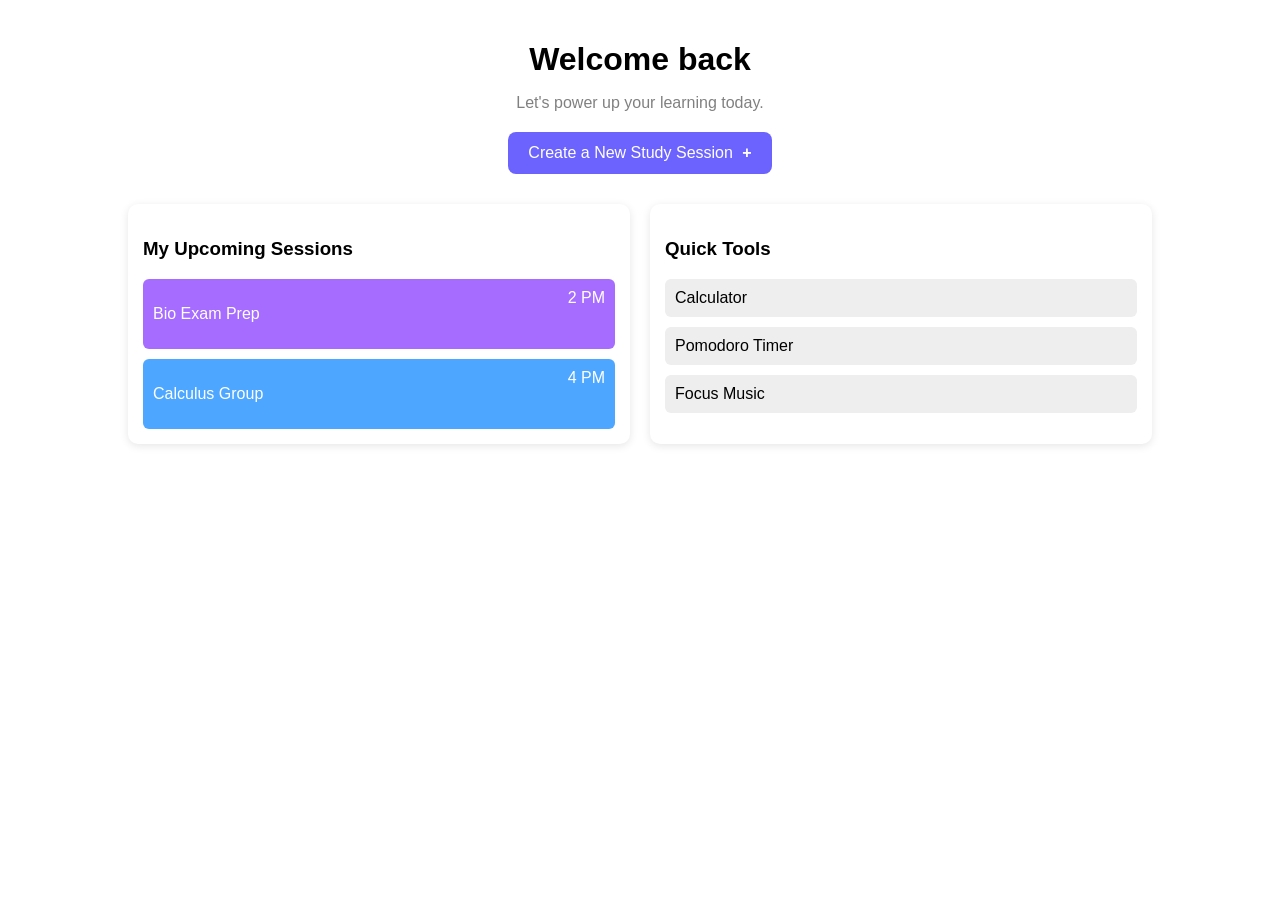
<file: home.html>
<!DOCTYPE html>
<html>
<head>
  <title>Studyverse Dashboard</title>

<link rel ="stylesheet" href="home.css">

</head>

<body>

<div class="container">

  <h1>Welcome back</h1>
  <p class="subtitle">Let's power up your learning today.</p>

  <button class="main-btn" onclick="createSession()">
    Create a New Study Session <span>+</span>
  </button>

  <div class="grid">

    <!-- Sessions -->
    <div class="card" id="sessions-card">
      <h3>My Upcoming Sessions</h3>

      <div class="item purple">
        <p>Bio Exam Prep</p>
        <span>2 PM</span>
      </div>

      <div class="item blue">
        <p>Calculus Group</p>
        <span>4 PM</span>
      </div>
    </div>

    <div class="card">
      <h3>Quick Tools</h3>

   <a href="https://www.calculator.net/" class="tool">Calculator</a>
     <a href="https://pomofocus.io/" class="tool">Pomodoro Timer</a>
      <a href="Roll No - 2510992711 (G1) Rakshit Sharma\index.html" class="tool">Focus Music</a>
    </div>

   
   

    

    </div>

  </div>

</div>

<script>
function createSession() {
    let name = prompt("Enter session name:");
    let time = prompt("Enter session time:");

    if (!name || !time) {
        alert("Please enter both name and time!");
        return;
    }

    let newItem = document.createElement("div");
    newItem.classList.add("item");

    let colors = ["purple", "blue"];
    let randomColor = colors[Math.floor(Math.random() * colors.length)];
    newItem.classList.add(randomColor);

    newItem.innerHTML = `
        <p>${name}</p>
        <span>${time}</span>
    `;

   
    newItem.onclick = function () {
        deleteSession(newItem);
    };

    document.getElementById("sessions-card").appendChild(newItem);
}

function deleteSession(element) {
    let confirmDelete = confirm("Do you want to delete this session?");
    if (confirmDelete) {
        element.remove();
    }
}


window.onload = function () {
    let items = document.querySelectorAll(".item");

    items.forEach(function(item) {
        item.onclick = function () {
            deleteSession(item);
        };
    });
};
</script>

</body>
</html>
</file>
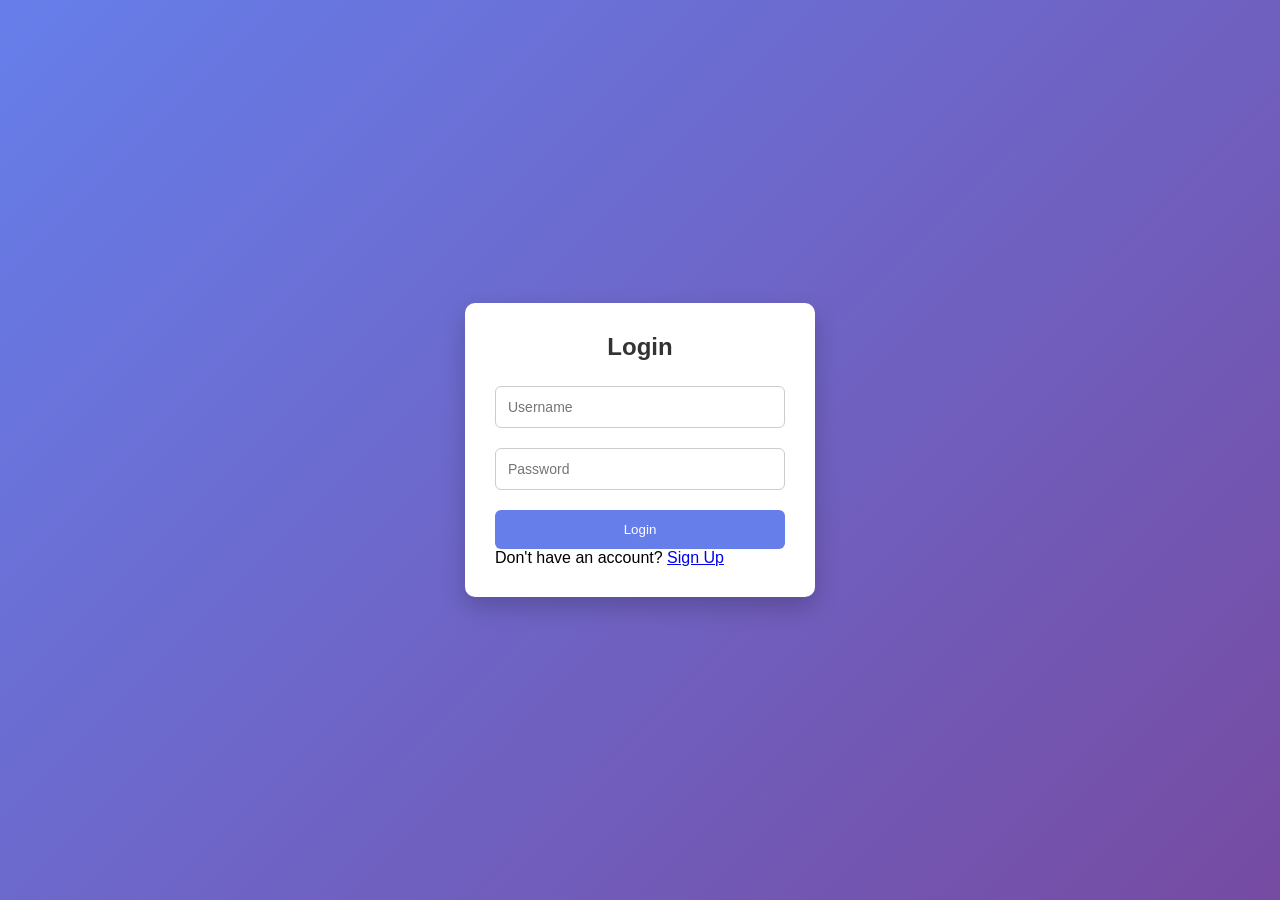
<file: login.html>
<!DOCTYPE html>
<html lang="en">
<head>
    <style>
        * {
            margin: 0;
            padding: 0;
            box-sizing: border-box;
            font-family: 'Poppins', sans-serif;
        }

        body {
            height: 100vh;
            display: flex;
            justify-content: center;
            align-items: center;
            background: linear-gradient(135deg, #667eea, #764ba2);
        }

        .login-box {
            width: 350px;
            padding: 30px;
            background: #fff;
            border-radius: 10px;
            box-shadow: 0 10px 25px rgba(0,0,0,0.2);
        }

        .login-box h2 {
            text-align: center;
            margin-bottom: 25px;
            color: #333;
        }

        .input-box {
            margin-bottom: 20px;
        }

        .input-box input {
            width: 100%;
            padding: 12px;
            border: 1px solid #ccc;
            border-radius: 6px;
            font-size: 14px;
        }

        .login-btn {
            width: 100%;
            padding: 12px;
            border: none;
            background: #667eea;
            color: #fff;
            border-radius: 6px;
            cursor: pointer;
        }
    </style>
</head>

<body>

    <div class="login-box">
        <h2>Login</h2>

        <form>
            <div class="input-box">
                <input type="text" placeholder="Username" required>
            </div>

            <div class="input-box">
                <input type="password" placeholder="Password" required>
            </div>

            <button class="login-btn" type="submit">Login</button>
        </form>

        <div class="extra">
            <p>Don't have an account? <a href="#">Sign Up</a></p>
        </div>
    </div>

    <script>
        document.querySelector("form").addEventListener("submit", function(e) {
            e.preventDefault();

            let username = document.querySelector("input[type='text']").value;
            let password = document.querySelector("input[type='password']").value;

            localStorage.setItem("username", username);
            localStorage.setItem("password", password);

            alert("Login data saved successfully!");

            window.location.href = "index.html";
        });
    </script>

</body>
</html>
</file>
<file: home.css>
body {
    margin: 0;
    font-family: Arial, sans-serif;
    background-color: #ffffff;
}


.container {
    width: 80%;
    margin: auto;
    padding: 20px;
    text-align: center;
}

h1 {
    margin-bottom: 5px;
}

.subtitle {
    color: gray;
    margin-bottom: 20px;
}


.main-btn {
    background-color: #6c63ff;
    color: white;
    border: none;
    padding: 12px 20px;
    font-size: 16px;
    border-radius: 8px;
    cursor: pointer;
    margin-bottom: 30px;
}

.main-btn span {
    font-weight: bold;
    margin-left: 5px;
}

.main-btn:hover {
    background-color: #574fd6;
}


.grid {
    display: grid;
    grid-template-columns: repeat(2, 1fr);
    gap: 20px;
}


.card {
    background: white;
    padding: 15px;
    border-radius: 10px;
    text-align: left;
    box-shadow: 0 2px 8px rgba(0,0,0,0.1);
}


.item {
    display: flex;
    justify-content: space-between;
    padding: 10px;
    margin-top: 10px;
    border-radius: 6px;
    color: white;
}

.purple {
    background-color: #a66cff;
}

.blue {
    background-color: #4da6ff;
}


.tool {
    background-color: #f0f0f0;
    padding: 10px;
    margin-top: 10px;
    border-radius: 6px;
    cursor: pointer;
}

.tool:hover {
    background-color: #e0e0e0;
}


.small {
    font-size: 14px;
    color: gray;
}


.progress-bar {
    width: 100%;
    height: 10px;
    background-color: #ddd;
    border-radius: 5px;
    margin: 10px 0;
}

.progress {
    width: 65%;
    height: 100%;
    background-color: #6c63ff;
    border-radius: 5px;
}


.percent {
    float: right;
    color: #6c63ff;
}
.tool {
    display: block;              
    background-color: #eee;
    padding: 10px;
    margin-top: 10px;
    border-radius: 6px;
    cursor: pointer;
    text-decoration: none;      
    color: black;               
}

.tool:hover {
    background-color: #ddd;
}
</file>
